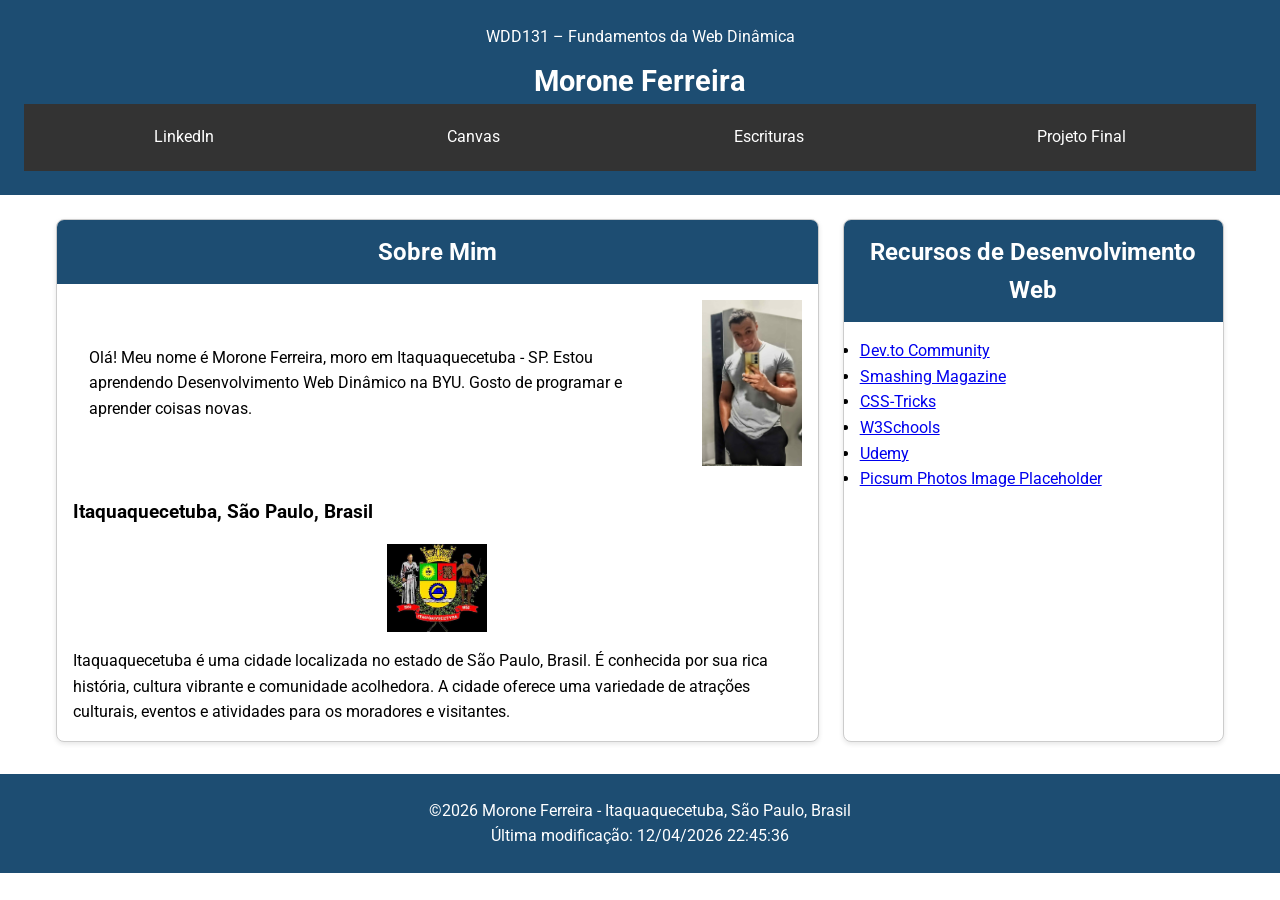
<file: index.html>
<!DOCTYPE html>
<html lang="pt-BR">
<head>
    <meta charset="UTF-8">
    <meta name="viewport" content="width=device-width, initial-scale=1.0">
    <title>WDD 131 – Fundamentos da Web Dinâmica - Morone Ferreira</title>
    <meta name="description" content="WDD 131 - Fundamentos da Web Dinâmica, Morone Ferreira, página inicial do curso com HTML, CSS e JavaScript">
    <meta name="author" content="Morone Ferreira">
    <link rel="stylesheet" href="estilos/base.css">
    <script src="scripts/obterdatas.js" defer></script>
    <link rel="preconnect" href="https://fonts.googleapis.com">
    <link rel="preconnect" href="https://fonts.gstatic.com" crossorigin>
    
    <link href="https://fonts.googleapis.com/css2?family=Roboto:wght@400;700&display=swap" rel="stylesheet">
</head>
<body>
    <header>
    <span id="titulo-curso">
        WDD131 – Fundamentos da Web Dinâmica
    </span>

    <h1>Morone Ferreira</h1>

    <nav>
        <a href="https://www.linkedin.com">LinkedIn</a>
        <a href="https://byupw.instructure.com/">Canvas</a>
        <a href="https://www.churchofjesuschrist.org/study/scriptures/bofm/1-ne/33?lang=por&id=p7#p7">Escrituras</a>
        <a href="#">Projeto Final</a>
    </nav>
</header>
    <main>
        <section class="card">
            <h2>Sobre Mim</h2>
            <div class="sobre-mim-conteudo">
            <p>Olá! Meu nome é Morone Ferreira, moro em Itaquaquecetuba - SP. Estou aprendendo Desenvolvimento Web Dinâmico na BYU. Gosto de programar e aprender coisas novas.</p>
            <img src="imagens/morone.jpg" alt="Foto de Morone Ferreira" width="150">
            </div>
            <h3>Itaquaquecetuba, São Paulo, Brasil</h3>
            <img src="imagens/brasao-itaqua.png" alt="Brasão da cidade de Itaquaquecetuba, São Paulo, Brasil">
            <p>Itaquaquecetuba é uma cidade localizada no estado de São Paulo, Brasil. É conhecida por sua rica história, cultura vibrante e comunidade acolhedora. A cidade oferece uma variedade de atrações culturais, eventos e atividades para os moradores e visitantes.</p>
        </section>
        <section class="card">
            <h2>Recursos de Desenvolvimento Web</h2>
            <ul>
                <li><a href="https://dev.to">Dev.to Community</a></li>
                <li><a href="https://smashingmagazine.com">Smashing Magazine</a></li>
                <li><a href="https://css-tricks.com">CSS-Tricks</a></li>
                <li><a href="https://www.w3schools.com">W3Schools</a></li>
                <li><a href="https://www.udemy.com">Udemy</a></li>
                <li><a href="https://picsum.photos">Picsum Photos Image Placeholder</a></li>
            </ul>
        </section>
    </main>
    <footer>
        <p>&copy;<span id="anoatual"></span> Morone Ferreira - Itaquaquecetuba, São Paulo, Brasil</p>
        <p id="ultimaModificacao"></p>
    </footer>
    
</body>
</html>
</file>
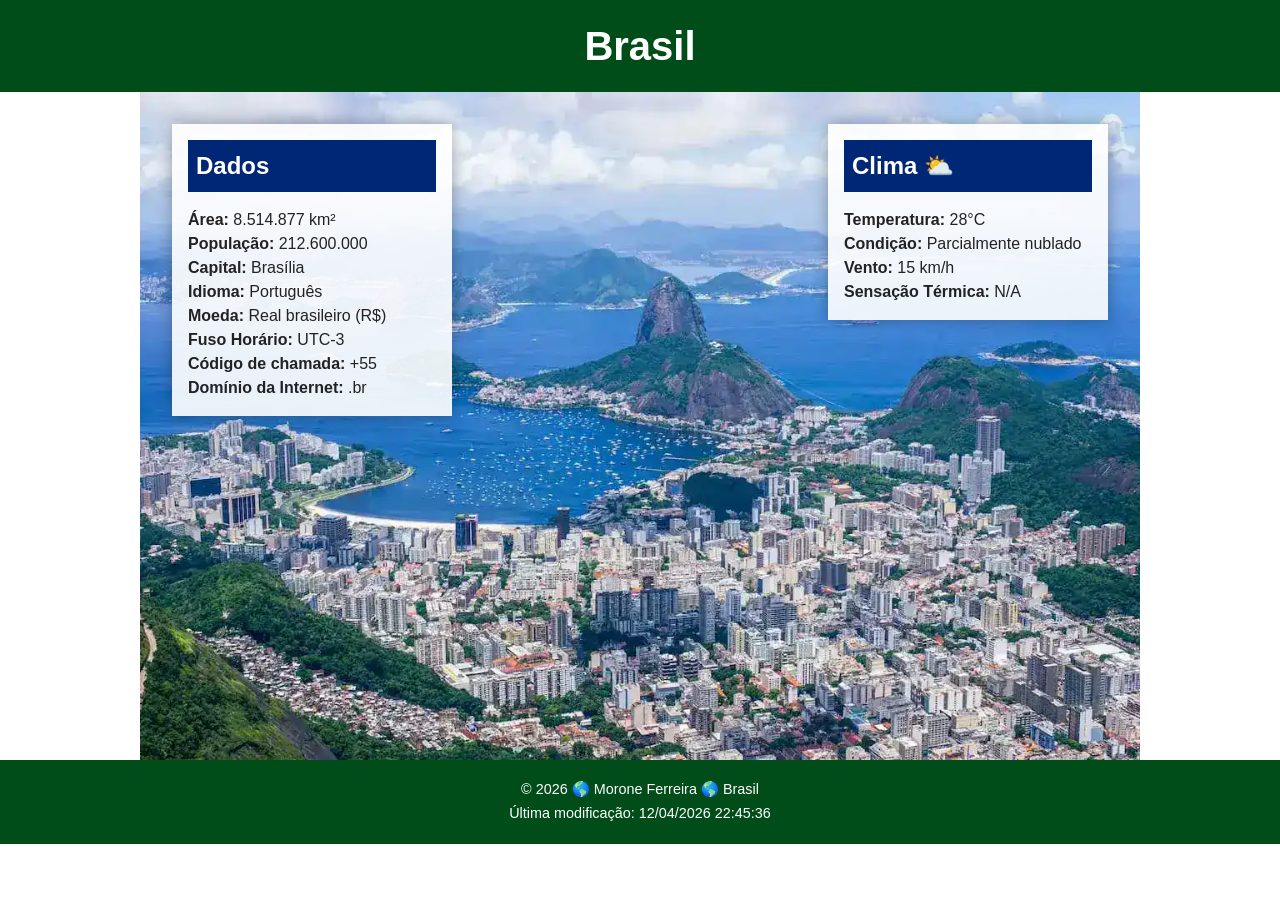
<file: local.html>
<!DOCTYPE html>
<html lang="pt-BR">
<head>
    <meta charset="UTF-8">
    <meta name="viewport" content="width=device-width, initial-scale=1.0">
    <title>Brasil - Página do País</title>
    <meta name="description" content="Descubra o Brasil: dados, capital Brasilia, cultura, clima e curiosidades sobre o mair país da América do Sul.">
    <meta name="author" content="Morone Ferreira">
    <link rel="stylesheet" href="estilos/local.css">
    <script src="scripts/local.js" defer></script>
</head>
<body>
    <header>
        <h1>Brasil</h1> 
    </header>

    <main>
        <div class="hero">
            <picture>
                <source srcset="imagens/brasil-hero-grande.webp" media="(min-width: 1000px)">
                <source srcset="imagens/brasil-hero-pequeno.webp" media="(max-width:999px)">
                <img src="imagens/brasil-hero-pequeno.webp" alt="Vista do Rio de Janeiro, Brasil" width="500" height="333">
            </picture>
        </div>
        <section class="dados">
            <h2>Dados</h2>
            <p><span class="rotulo">Área:</span> 8.514.877 km²</p>
            <p><span class="rotulo">População:</span> 212.600.000</p>
            <p><span class="rotulo">Capital:</span> Brasília</p>
            <p><span class="rotulo">Idioma:</span> Português</p>
            <p><span class="rotulo">Moeda:</span> Real brasileiro (R$)</p>
            <p><span class="rotulo">Fuso Horário:</span> UTC-3</p>
            <p><span class="rotulo">Código de chamada:</span> +55</p>
            <p><span class="rotulo">Domínio da Internet:</span> .br</p>
        </section>

        <section class="clima">
            <h2>Clima</h2>
            <img src="imagens/icone-clima.svg" alt="Parcialmente nublado" width="80" height="80">
            <p><span class="rotulo">Temperatura:</span> 28°C</p>
            <p><span class="rotulo">Condição:</span> Parcialmente nublado</p>
            <p><span class="rotulo">Vento:</span> 15 km/h</p>
            <p><span class="rotulo">Sensação Térmica:</span> <span id="sensacao-termica"></span></p>
        </section>
    </main>

    <footer>
         <p>&copy; <span id="ano-atual"></span> 🌎 Morone Ferreira 🌎 Brasil</p>
            <p id="ultima-modificacao"></p>
    </footer>
    
</body>
</html>
</file>
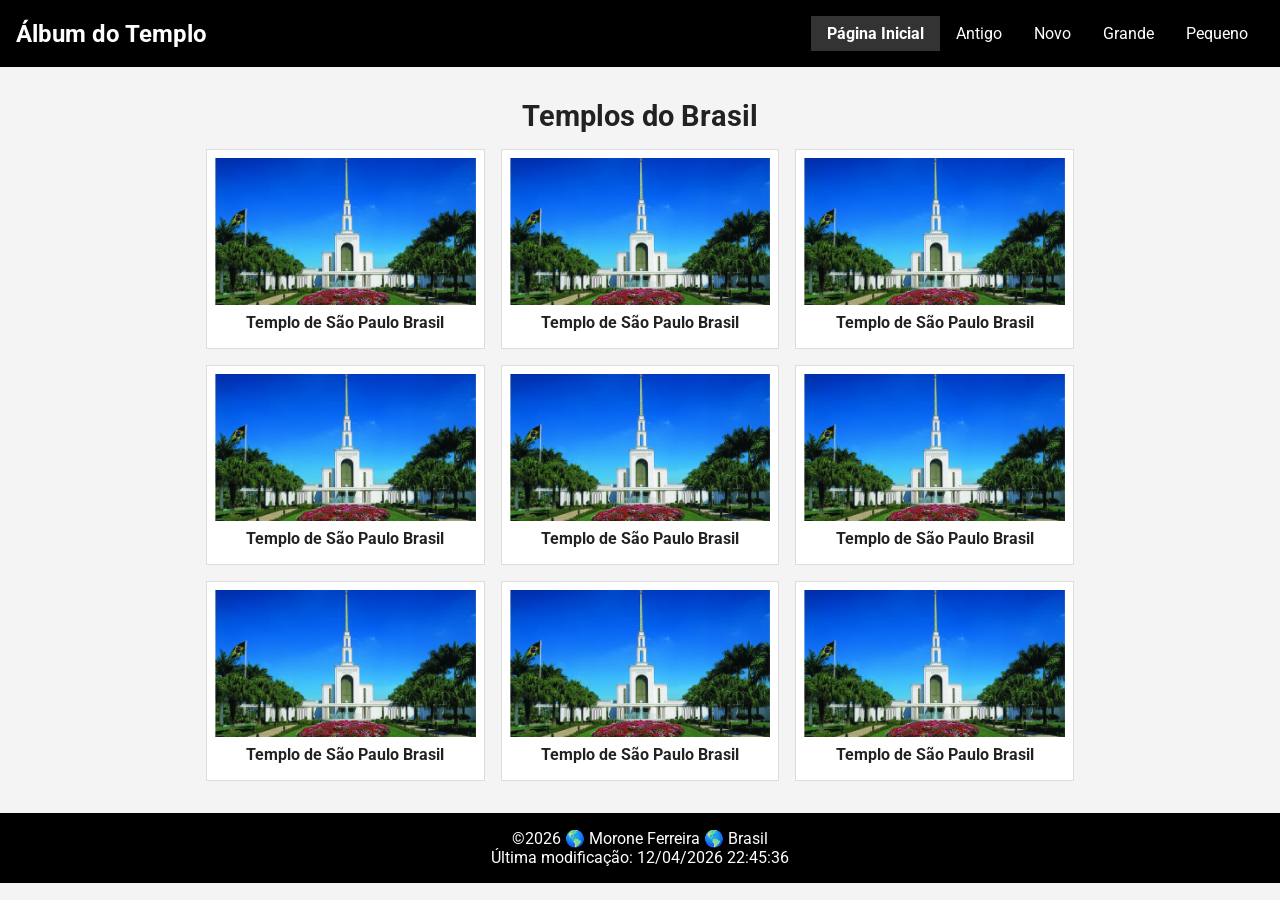
<file: templos.html>
<!DOCTYPE html>
<html lang="pt-BR">
<head>
    <meta charset="UTF-8">
    <meta name="viewport" content="width=device-width, initial-scale=1.0">
    <title>Álbum de Templos</title>
    <meta name="description" content="Álbum de fotos de templos repetido pois nessa altura do curso e conforme o enunciado, podemos repetir o mesmo templo para todas as fotos.">
    <meta name="author" content="Morone Ferreira">
    <link rel="preconnect" href="https://fonts.googleapis.com">
    <link rel="preconnect" href="https://fonts.gstatic.com" crossorigin>
    <link href="https://fonts.googleapis.com/css2?family=Roboto:wght@400;700&display=swap" rel="stylesheet">
    <link rel="stylesheet" href="estilos/templos.css">
    <link rel="stylesheet" href="estilos/templos-grandes.css">
    <script src="scripts/templos.js" defer></script>
</head>
<body>
    <header>
        <p>Álbum do Templo</p>
        <button id="menu" aria-label="Abrir menu">☰</button>
        <nav>
            <ul class="navegacao">
                <li><a href="#" class="ativo">Página Inicial</a></li>
                <li><a href="#">Antigo</a></li>
                <li><a href="#">Novo</a></li>
                <li><a href="#">Grande</a></li>
                <li><a href="#">Pequeno</a></li>
            </ul>
        </nav>
    </header>
    <main>
        <h1>Templos do Brasil</h1>
        <div class="album">
            <figure>
                <img src="imagens/templo-sao-paulo.jpg" alt="Templo de São Paulo Brasil" width="600" height="400">
                <figcaption>Templo de São Paulo Brasil</figcaption>
            </figure>
            <figure>
                <img src="imagens/templo-sao-paulo.jpg" alt="Templo de São Paulo Brasil" width="600" height="400">
                <figcaption>Templo de São Paulo Brasil</figcaption>
            </figure>
            <figure>
                <img src="imagens/templo-sao-paulo.jpg" alt="Templo de São Paulo Brasil" width="600" height="400">
                <figcaption>Templo de São Paulo Brasil</figcaption>
            </figure>
            <figure>
                <img src="imagens/templo-sao-paulo.jpg" alt="Templo de São Paulo Brasil" width="600" height="400">
                <figcaption>Templo de São Paulo Brasil</figcaption>
            </figure>
            <figure>
                <img src="imagens/templo-sao-paulo.jpg" alt="Templo de São Paulo Brasil" width="600" height="400">
                <figcaption>Templo de São Paulo Brasil</figcaption>
            </figure>
            <figure>
                <img src="imagens/templo-sao-paulo.jpg" alt="Templo de São Paulo Brasil" width="600" height="400">
                <figcaption>Templo de São Paulo Brasil</figcaption>
            </figure>
            <figure>
                <img src="imagens/templo-sao-paulo.jpg" alt="Templo de São Paulo Brasil" width="600" height="400">
                <figcaption>Templo de São Paulo Brasil</figcaption>
            </figure>
            <figure>
                <img src="imagens/templo-sao-paulo.jpg" alt="Templo de São Paulo Brasil" width="600" height="400">
                <figcaption>Templo de São Paulo Brasil</figcaption>
            </figure>
            <figure>
                <img src="imagens/templo-sao-paulo.jpg" alt="Templo de São Paulo Brasil" width="600" height="400">
                <figcaption>Templo de São Paulo Brasil</figcaption>
            </figure>
        </div>
    </main>
    <footer>
        <p>&copy;<span id="anoatual"></span> 🌎 Morone Ferreira 🌎 Brasil</p>
        <p id="ultimamodificacao"></p>
    </footer>
</body>
</html>
</file>
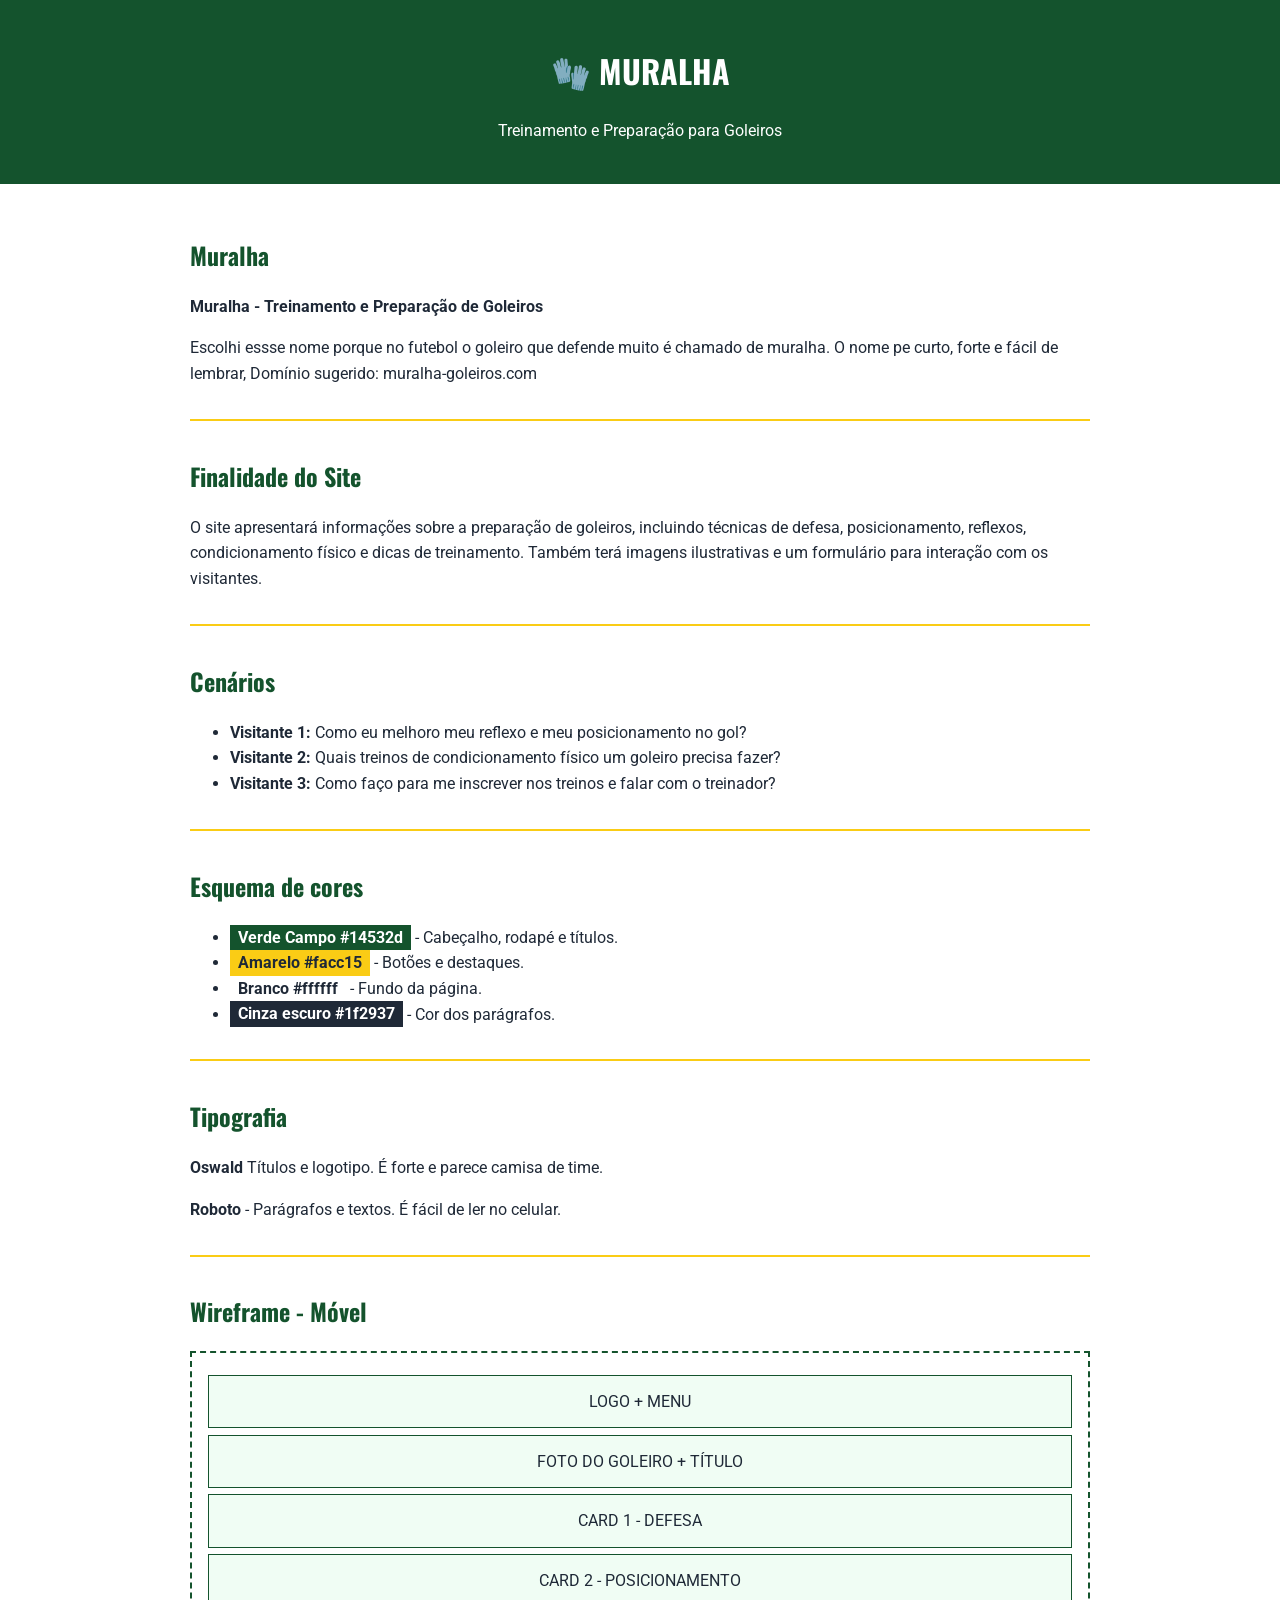
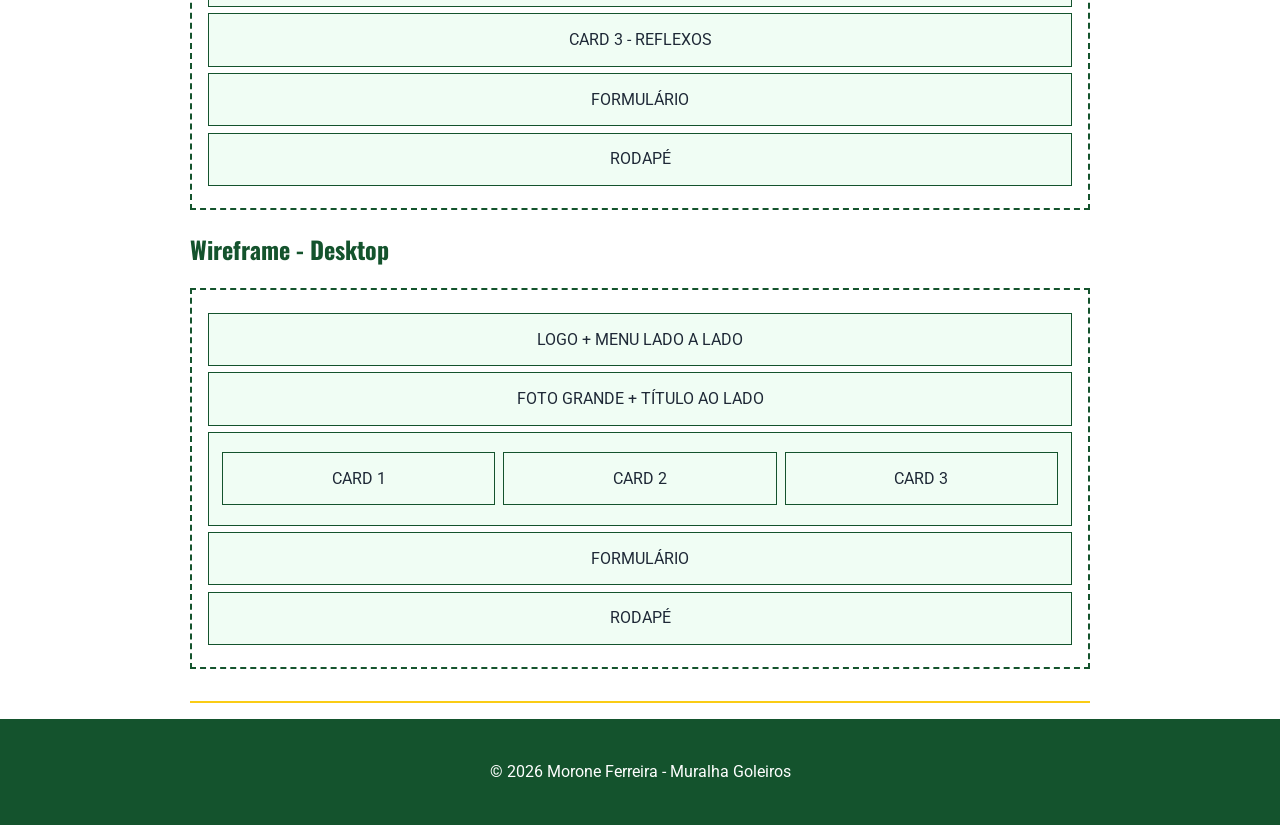
<file: Projeto/planejamentodosite.html>
<!DOCTYPE html>
<html lang="pt-BR">
<head>
    <meta charset="UTF-8">
    <meta name="viewport" content="width=device-width, initial-scale=1.0">
    <title>Muralha - Treinamento e Preparação de Goleiros</title>
    <meta name="description" content="Planejamento do site Muralha - Treinamento e preparação de goleiros.">
    <meta name="author" content="Morone Ferreira">
    <link rel="preconnect" href="https://fonts.googleapis.com">
    <link rel="preconnect" href="https://fonts.gstatic.com" crossorigin>
    <link href="https://fonts.googleapis.com/css2?family=Oswald:wght@500;700&family=Roboto:wght@400;700&display=swap" rel="stylesheet">
    <link rel="stylesheet" href="estilos/planejamentodosite.css">
</head>
<body>
<header>
<h1>🧤 MURALHA</h1>
  <p>Treinamento e Preparação para Goleiros</p>    
</header>

<main>
    <section>
        <h2>Muralha</h2>
        <p><strong>Muralha - Treinamento e Preparação de Goleiros</strong></p>
        <p>Escolhi essse nome porque no futebol o goleiro que defende muito é chamado de muralha. O nome pe curto, forte e fácil de lembrar, Domínio sugerido: muralha-goleiros.com</p>
    </section>
    <section>
        <h2>Finalidade do Site</h2>
        <p>O site apresentará informações sobre a preparação de goleiros, incluindo técnicas de defesa, posicionamento, reflexos, condicionamento físico e dicas de treinamento. Também terá imagens ilustrativas e um formulário para interação com os visitantes.</p>
    </section>
    <section>
        <h2>Cenários</h2>
        <ul>
            <li><strong>Visitante 1:</strong> Como eu melhoro meu reflexo e meu posicionamento no gol?</li>
            <li><strong>Visitante 2:</strong> Quais treinos de condicionamento físico um goleiro precisa fazer?</li>
            <li><strong>Visitante 3:</strong> Como faço para me inscrever nos treinos e falar com o treinador?</li>
        </ul>
    </section>
    <section>
        <h2>Esquema de cores</h2>
        <ul>
            <li><span class="cor verde">Verde Campo #14532d</span> - Cabeçalho, rodapé e títulos.</li>
            <li><span class="cor amarelo">Amarelo #facc15</span> - Botões e destaques.</li>
            <li><span class="cor brando">Branco #ffffff</span> - Fundo da página.</li>
            <li><span class="cor cinza">Cinza escuro #1f2937</span> - Cor dos parágrafos.</li>
        </ul>
    </section>
    <section>
        <h2>Tipografia</h2>
        <p><strong>Oswald</strong> Títulos e logotipo. É forte e parece camisa de time.</p>
        <p><strong>Roboto</strong> - Parágrafos e textos. É fácil de ler no celular.</p>
    </section>
    <section>
        <h2>Wireframe - Móvel</h2>
        <div class="wireframe">
            <div>LOGO + MENU</div>
            <div>FOTO DO GOLEIRO + TÍTULO</div>
            <div>CARD 1 - DEFESA</div>
      <div>CARD 2 - POSICIONAMENTO</div>
      <div>CARD 3 - REFLEXOS</div>
      <div>FORMULÁRIO</div>
      <div>RODAPÉ</div>
    </div>
    <h2>Wireframe - Desktop</h2>
    <div class="wireframe">
      <div>LOGO + MENU LADO A LADO</div>
      <div>FOTO GRANDE + TÍTULO AO LADO</div>
      <div class="wf-linha"><span>CARD 1</span><span>CARD 2</span><span>CARD 3</span></div>
      <div>FORMULÁRIO</div>
      <div>RODAPÉ</div>

        </div>
    </section>
</main>

<footer>
<p>&copy; <span id="ano"></span> Morone Ferreira - Muralha Goleiros</p>    
</footer>
<script>document.getElementById("ano").textContent = new Date().getFullYear();</script>
    
</body>
</html>
</file>
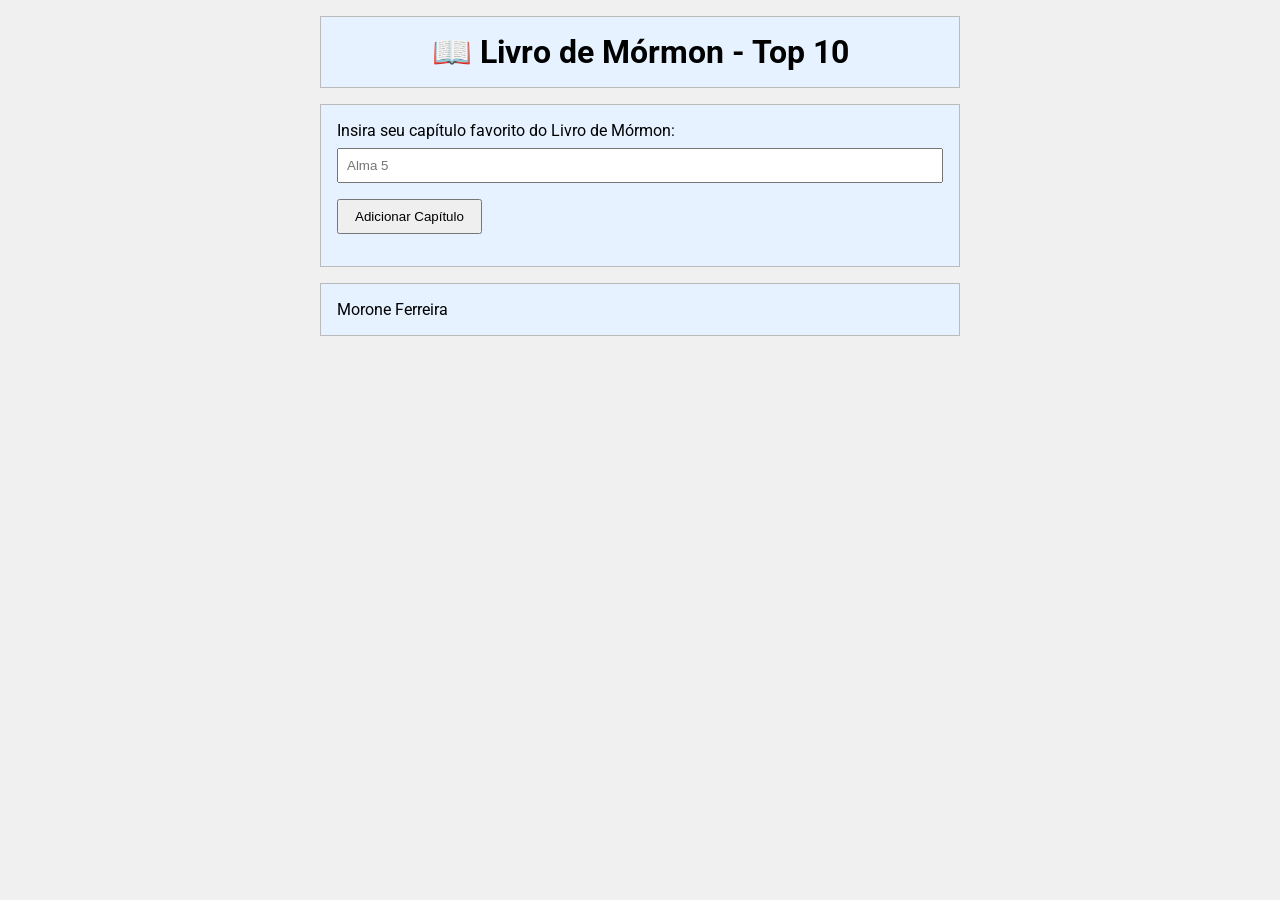
<file: semana02/bom.html>
<!DOCTYPE html>
<html lang="pt-BR">
<head>
    <meta charset="utf-8">
    <meta name="viewport" content="width=device-width, initial-scale=1.0">
    <title>WDD 131 – Livro de Mórmon</title>
    <meta name="description" content="Página para adicionar capítulos favoritos do Livro de Mórmon.">
    <meta name="author" content="Morone Ferreira">
    <link rel="preconnect" href="https://fonts.googleapis.com">
    <link rel="preconnect" href="https://fonts.gstatic.com" crossorigin>
    <link href="https://fonts.googleapis.com/css2?family=Roboto&display=swap" rel="stylesheet">
    <link rel="stylesheet" href="estilos/bom.css">
    <script src="scripts/bom.js" defer></script>
</head>
<body>
<header>
  <h1>📖 Livro de Mórmon - Top 10</h1>
</header>
<main>
  <label for="capfav">Insira seu capítulo favorito do Livro de Mórmon: </label>
  <input type="text" id="capfav" placeholder="Alma 5">
  <button type="submit">Adicionar Capítulo</button>
  <ul id="lista"></ul>
</main>
<footer>
  Morone Ferreira
</footer>    
</body>
</html>
</file>
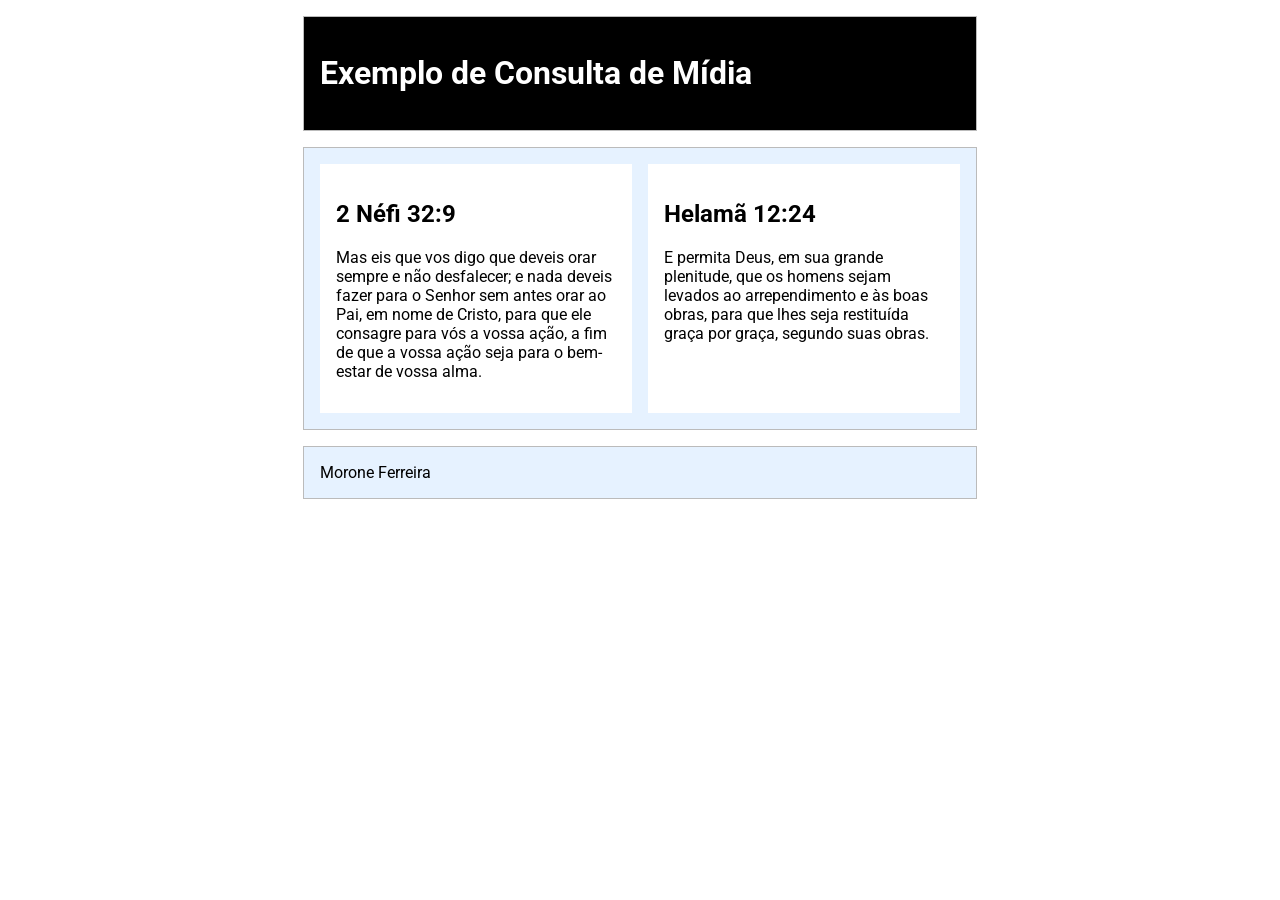
<file: semana02/consulta-de-midia.html>
<!DOCTYPE html>
<html lang="pt-BR">
<head>
  <meta charset="utf-8">
  <meta name="viewport" content="width=device-width, initial-scale=1.0">
  <title>WDD 131 – Exemplo de Consulta de Mídia</title>
  <meta name="description" content="Página de exemplo da atividade de aprendizagem sobre consulta de mídia.">
  <meta name="author" content="Morone Ferreira">
  <link rel="preconnect" href="https://fonts.googleapis.com">
  <link rel="preconnect" href="https://fonts.gstatic.com" crossorigin>
  <link href="https://fonts.googleapis.com/css2?family=Roboto&display=swap" rel="stylesheet">
  <link rel="stylesheet" href="estilos/consulta-de-midia.css">
  <link rel="stylesheet" href="estilos/consulta-de-midia-grande.css">
</head>
<body>
  <header>
    <h1>Exemplo de Consulta de Mídia</h1>
  </header>
  <main>
    <section>
      <h2>2 Néfi 32:9</h2>
      <p>Mas eis que vos digo que deveis orar sempre e não desfalecer; e nada deveis fazer para o Senhor sem antes orar ao Pai, em nome de Cristo, para que ele consagre para vós a vossa ação, a fim de que a vossa ação seja para o bem-estar de vossa alma.</p>
    </section>
    <section>
      <h2>Helamã 12:24</h2>
      <p>E permita Deus, em sua grande plenitude, que os homens sejam levados ao arrependimento e às boas obras, para que lhes seja restituída graça por graça, segundo suas obras.</p>
    </section>
  </main>
  <footer>
    Morone Ferreira
  </footer>
</body>
</html>
</file>
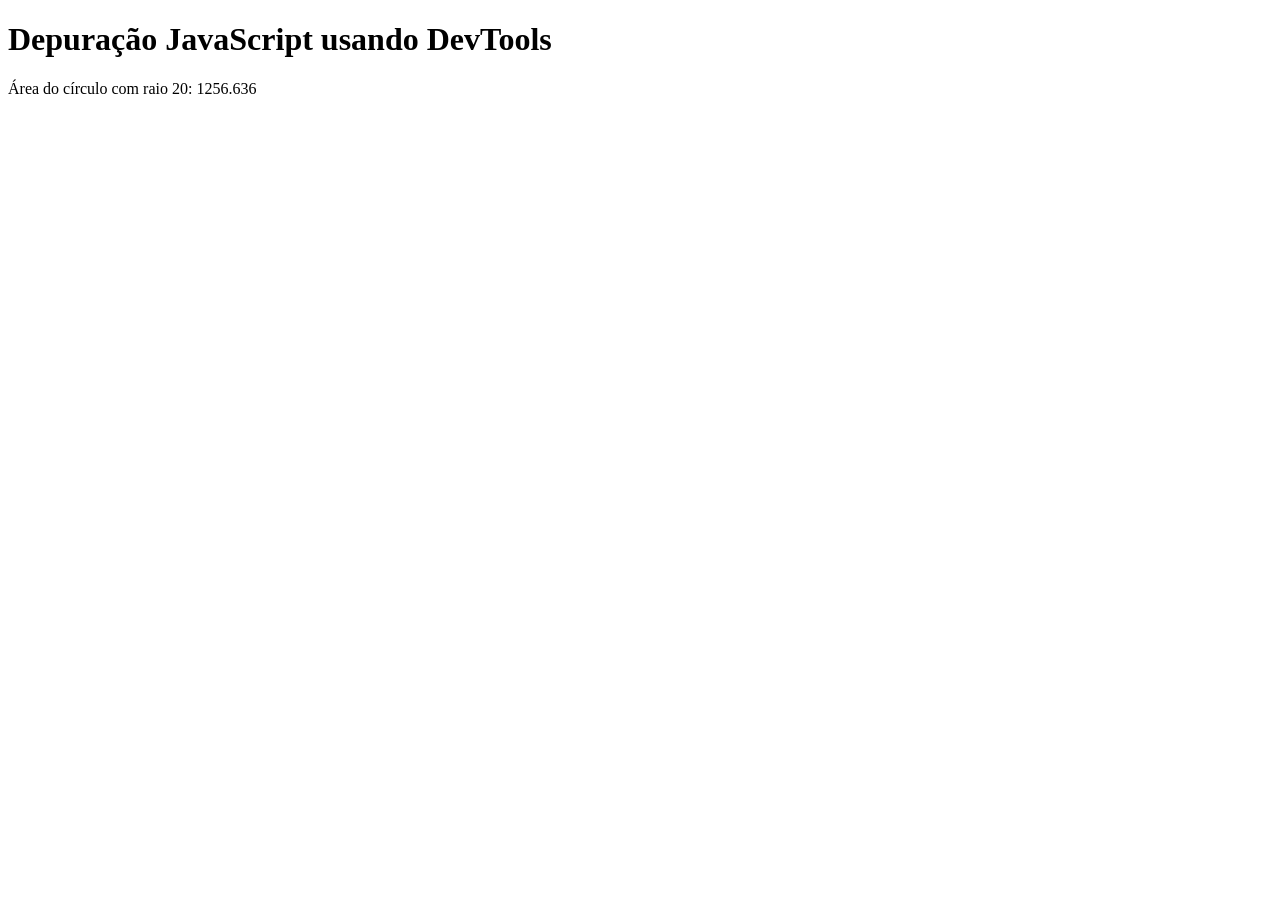
<file: semana02/depuracao.html>
<!DOCTYPE html>
<html lang="pt-BR">
<head>
    <meta charset="UTF-8">
    <meta name="viewport" content="width=device-width, initial-scale=1.0">
    <title>Depuração JavaScript</title>
    <script src="scripts/depuracao.js" defer></script>
</head>
<body>
    <h1>Depuração JavaScript usando DevTools</h1>
    <p>Área do círculo com raio <span id="raio"></span>: <span id="area"></span>
    </p>
    
</body>
</html>
</file>
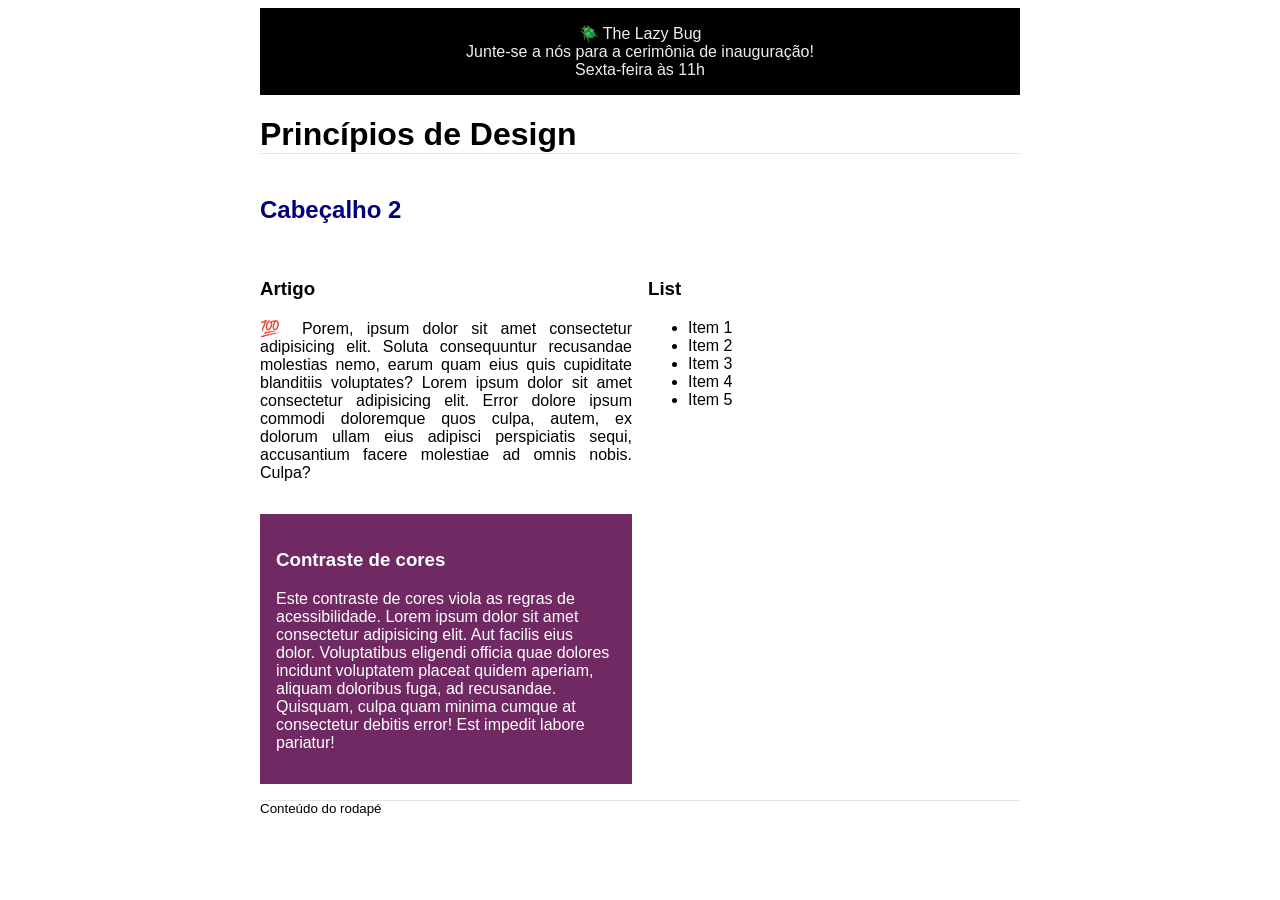
<file: semana03/design.html>
<!DOCTYPE html>
<html lang="pt-BR">
<head>
    <meta charset="UTF-8">
    <meta name="viewport" content="width=device-width, initial-scale=1.0">
    <title>Princípios de Design - Morone Ferreira</title>
    <meta name="description" content="Atividade de aprendizagem sobre princípios de design - contraste, alinhamento, grid e banner.">
    <meta name="author" content="Morone Ferreira">
    <link rel="stylesheet" href="estilos/design.css">
</head>
<body>
    <header>
	<div class="banner">🪲 The Lazy Bug<br>Junte-se a nós para a cerimônia de inauguração!<br>Sexta-feira às 11h</div>
            <h1>Princípios de Design</h1>
    </header>
<main>
	<h2>Cabeçalho 2</h2>
	<section>
		<h3>Artigo</h3>
		<article>
			<p>💯 Porem, ipsum dolor sit amet consectetur adipisicing elit. Soluta consequuntur recusandae molestias nemo, earum quam eius quis cupiditate blanditiis voluptates? Lorem ipsum dolor sit amet consectetur adipisicing elit. Error dolore ipsum commodi doloremque quos culpa, autem, ex dolorum ullam eius adipisci perspiciatis sequi, accusantium facere molestiae ad omnis nobis. Culpa?</p>
		</article>
	</section>
	<section>
		<h3>List</h3>
		<ul>
			<li>Item 1</li>
			<li>Item 2</li>
			<li>Item 3</li>
			<li>Item 4</li>
			<li>Item 5</li>
		</ul>
	</section>
	<div class="callout">
		<h3>Contraste de cores</h3>
		<p>Este contraste de cores viola as regras de acessibilidade. Lorem ipsum dolor sit amet consectetur adipisicing elit. Aut facilis eius dolor. Voluptatibus eligendi officia quae dolores incidunt voluptatem placeat quidem aperiam, aliquam doloribus fuga, ad recusandae. Quisquam, culpa quam minima cumque at consectetur debitis error! Est impedit labore pariatur!</p>
	</div>
</main>
<footer>
	Conteúdo do rodapé
</footer>
    
</body>
</html>
</file>
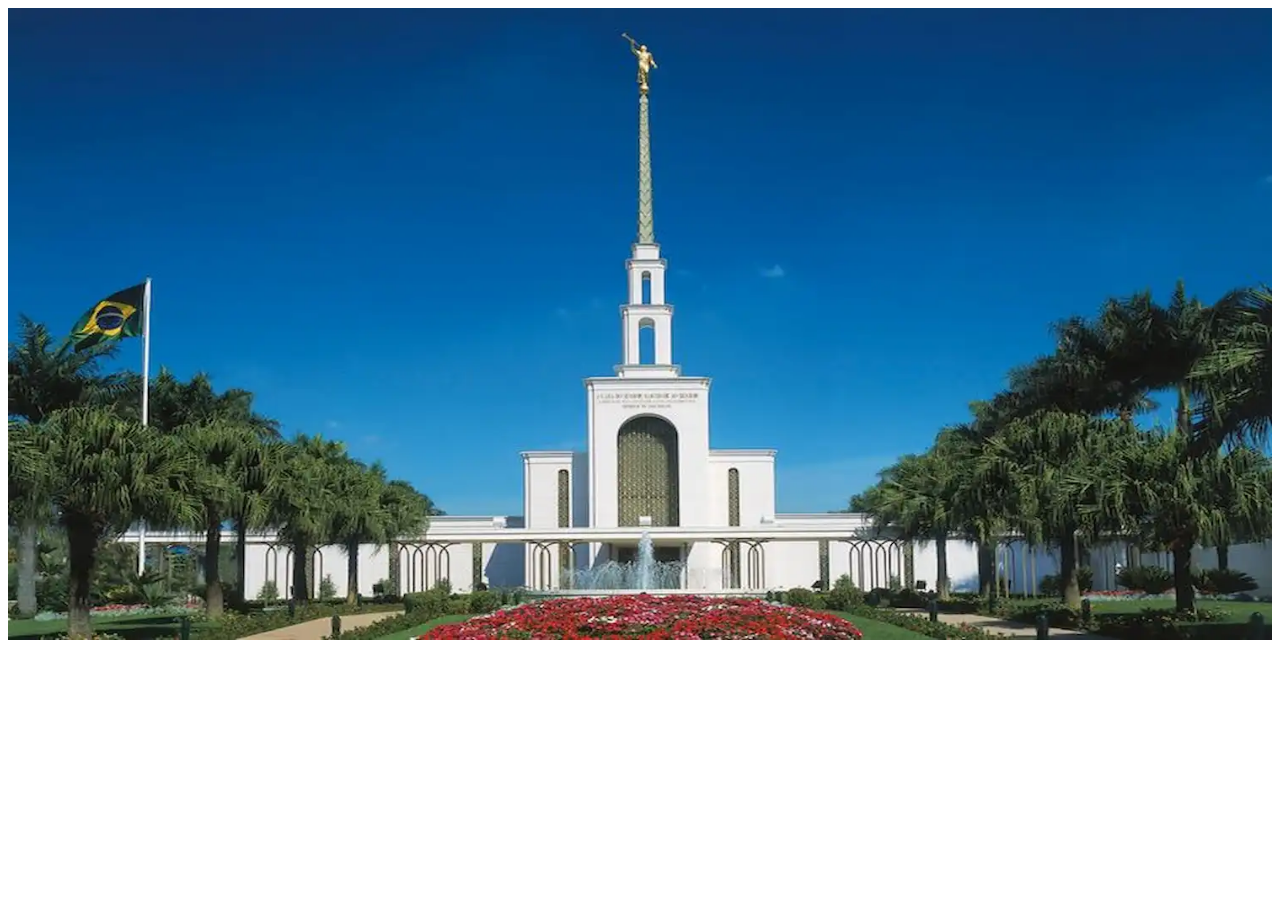
<file: semana03/imagens-responsivas.html>
<!DOCTYPE html>
<html lang="pt-BR">
<head>
  <meta charset="UTF-8">
  <meta name="viewport" content="width=device-width, initial-scale=1.0">
  <title>Imagens Responsivas</title>
  <link rel="stylesheet" href="estilos/imagens-responsivas.css">
</head>
<body>
  <main>
    <div class="principal">
      <picture>
        <source srcset="imagens/principal-grande.webp" media="(min-width: 1000px)">
        <source srcset="imagens/principal-media.webp" media="(min-width: 500px)">
        <img src="imagens/principal-pequena.webp" alt="Templo de São Paulo, Brasil" width="500" height="250">
      </picture>
    </div>
  </main>
</body>
</html>
</file>
<file: estilos/base.css>
* {
    margin: 0;
    padding: 0;
    box-sizing: border-box;
}

body {
    font-family: 'Roboto', sans-serif;
    line-height: 1.6;
}

#titulo-curso {
    display: block;
    font-size: 1rem;
    font-weight: normal;
    margin-bottom: 0.5rem;
}

header {
    background-color: #1d4d72;
    color: white;
    padding: 1.5rem;
    text-align: center;
}

header h1 {
    font-size: 1.8rem;
}

nav {
    background-color: #333;
    display: flex;
    justify-content: space-around;
    padding: 0.8rem;
}

nav a {
    color: white;
    text-decoration: none;
    padding: 0.5rem 1rem;
    transition: all 0.3s;
}

nav a:hover {
    background-color: #555;
    color: #ffd700;
    border-radius: 5px;
    text-decoration: underline;
}

main {
    display: grid;
    grid-template-columns: 2fr 1fr;
    gap: 1.5rem;
    max-width: 1200px;
    margin: 1.5rem auto;
    padding: 0 1rem;
}

.card {
    border: 1px solid #ccc;
    border-radius: 8px;
    overflow: hidden;
    background-color: white;
    box-shadow: 0 2px 5px rgba(0, 0, 0, 0.1);
}

.card h2 {
    background-color: #1d4d72;
    color: white;
    padding: 0.8rem;
    text-align: center;
}

.card p, .card h3, .card ul {
    padding: 1rem;
}

.card img {
    width: 100px;
    max-width: 200%;
    height: auto;
    display: block;
    margin: 0 auto;
}

footer {
    background-color: #1d4d72;
    color: white;
    text-align: center;
    padding: 1.5rem;
    margin-top: 2rem;
}

.sobre-mim-conteudo {
    display: flex;
    align-items: center;
    gap: 1rem;
    padding: 1rem;
}

@media (max-width: 768px) {
    main {
        grid-template-columns: 1fr;
    }

    nav {
        flex-direction: column;
        align-items: center;
        gap: 0.5rem;
    }

    .sobre-mim-conteudo {
        flex-direction: column;
    }
}
</file>
<file: estilos/local.css>
:root {
    --verde-escuro: #004d1a;
    --amarelo: #fedd00;
    --azul: #002776;
    --branco: #ffffff;
    --cinza-claro: #f2f2f2;
    --preto: #222222;
    --fonte-titulo: 'Arial', sans-serif;
    --fonte-texto: 'Verdana', sans-serif;
}

* { 
    margin: 0;
    padding: 0;
    box-sizing: border-box;
}

body {
    font-family: var(--fonte-texto);
    color: var(--preto);
    background-color: var(--branco);
    line-height: 1.5;
}

header {
    background-color: var(--verde-escuro);
    color: var(--branco);
    text-align: center;
    padding: 1rem;
}

header h1 {
    font-family: var(--fonte-titulo);
    font-size: 2rem;
}

main {
    max-width: 1000px;
    margin: 0 auto;
}

.hero img {
    width: 100%;
    height: auto;
    display: block;
}

.dados, .clima {
    padding: 1rem;
    text-align: center;
    border-bottom: 1px solid #ddd;
}

.dados h2, .clima h2 {
    background-color: var(--azul);
    color: var(--branco);
    padding: 0.5rem;
    margin-bottom: 1rem;
}

.rotulo {
    font-weight: bold;
}

.clima img {
    display: block;
    margin: 0 auto 1rem auto;
}

footer {
    background-color: var(--verde-escuro);
    color: var(--branco);
    text-align: center;
    padding: 1rem;
    font-size: 0.9rem;
}

footer p {
    margin: 0.2rem 0;
}

@media (min-width: 1000px) { header h1 {
    font-size: 2.5rem;
}

main {
    position: relative;
}

.dados, .clima {
    position: absolute;
    background-color: rgba(255, 255, 255, 0.9);
    box-shadow: 0 0 15px rgba(0, 0, 0, 0.3);
    border-bottom: none;
    width: 280px;
    text-align: left;
}

.dados {
    top: 2rem;
    left: 2rem;
}

.clima {
    top: 2rem;
    right: 2rem;
}

.clima img {
    display: none;
}

.clima h2::after {
    content: " ⛅";
}
}
</file>
<file: estilos/templos.css>
* {
    margin: 0;
    padding: 0;
    box-sizing: border-box;
}

body {
    font-family: 'Roboto', sans-serif;
    background-color: #f4f4f4;
    color: #222;
}

header {
    background-color: #000000;
    color: #ffffff;
    padding: 1rem;
    display: flex;
    justify-content: space-between;
    align-items: center;
    position: relative;
}

header p {
    font-size: 1.5rem;
    font-weight: 700;
}

#menu {
    font-size: 2rem;
    background: none;
    border: none;
    color: #ffffff;
    cursor: pointer;
}

nav {
    display: flex;
    justify-content: space-around;
    align-items: center;
}

nav.aberto {
    display: block;
}

.navegacao {
    list-style: none;
    display: flex;
    flex-direction: column;
}

.navegacao a {
    display: block;
    color: #ffffff;
    text-decoration: none;
    padding: 1rem;
    text-align: center;
}

.navegacao a:hover, .navegacao a.ativo {
    background-color: #333333;
    font-weight: 700;
}

main {
    max-width: 900px;
    margin: 0 auto;
    padding: 1rem;
}

main h1 {
    text-align: center;
    margin: 1rem 0;
    font-size: 1.8rem;
}

.album {
    display: grid;
    grid-template-columns: 1fr;
    gap: 1rem;
}

figure {
    background-color: #ffffff;
    border: 1px solid #ddd;
    padding: 0.5rem;
    text-align: center;
}

figure img {
    width: 100%;
    height: auto;
    display: block;
}

figcaption {
    padding: 0.5rem 0;
    font-weight: 700;
}

footer {
    background-color: #000000;
    color: #ffffff;
    text-align: center;
    padding: 1rem;
    margin-top: 1rem;
}
</file>
<file: estilos/templos-grandes.css>
@media screen and (min-width: 640px) {
    header {
        display: flex;
        justify-content: space-between;
        align-items: center;
    }

    #menu {
        display: none;
    }

    nav {
        display: block;
        position: static;
        width: auto;
        background-color: transparent;
    }

    .navegacao {
        flex-direction: row;
    }

    .navegacao a {
        padding: 0.5rem 1rem;
    }

    .album {
        grid-template-columns: 1fr 1fr 1fr;
    }

    main h2 {
        font-size: 2.2rem;
    }
}
</file>
<file: Projeto/estilos/planejamentodosite.css>
body {
        font-family: 'roboto', sans-serif;
        background-color: #ffffff;
        color: #1f2937;
        margin: 0;
        line-height: 1.6;
    }

    header , footer {
        background-color: #14532d;
        color: #ffffff;
        text-align: center;
        padding: 1.5rem;
    }

    h1, h2 {
        font-family: 'Oswald', sans-serif ;
        color: #14532d;
    }

    header h1, header p { color: #ffffff;}
    main { max-width: 900px; margin: 0 auto; padding: 1rem; }
section { border-bottom: 2px solid #FACC15; padding: 1rem 0; }
.cor { font-weight: bold; padding: 0.2rem 0.5rem; }
.verde { background: #14532D; color: #fff; }
.amarelo { background: #FACC15; }
.branco { background: #fff; border: 1px solid #ccc; }
.cinza { background: #1F2937; color: #fff; }
.wireframe { border: 2px dashed #14532D; padding: 1rem; margin: 1rem 0; }
.wireframe div, .wireframe span {
  border: 1px solid #14532D;
  background: #f0fdf4;
  padding: 0.8rem;
  margin: 0.4rem 0;
  text-align: center;
}
.wf-linha { display: flex; gap: 0.5rem; }
.wf-linha span { flex: 1; }
</file>
<file: semana02/estilos/bom.css>
* {
  margin: 0;
  padding: 0;
  box-sizing: border-box;
}

body {
  font-family: 'Roboto', sans-serif;
  background-color: #f0f0f0;
}

header, main, footer {
  max-width: 640px;
  margin: 1rem auto;
  border: 1px solid #bbb;
  padding: 1rem;
  background-color: #e6f2ff;
}

header h1 {
  text-align: center;
}

main label {
  display: block;
  margin-bottom: 0.5rem;
}

main input {
  width: 100%;
  padding: 0.5rem;
  margin-bottom: 1rem;
}

main button {
  padding: 0.5rem 1rem;
  cursor: pointer;
}

main ul {
  list-style: none;
  margin-top: 1rem;
}

main li {
  display: flex;
  justify-content: space-between;
  background-color: #fff;
  padding: 0.5rem;
  margin-bottom: 0.5rem;
  border: 1px solid #ddd;
}

main li button {
  background: none;
  border: none;
  cursor: pointer;
}
</file>
<file: semana02/estilos/consulta-de-midia.css>
body {
  font-family: 'Roboto', sans-serif;
}

header, main, footer {
  max-width: 640px;
  margin: 1rem auto;
  border: 1px solid #bbb;
  padding: 1rem;
  background-color: #e6f2ff;
}

main {
  display: grid;
  grid-template-columns: 1fr;
  grid-gap: 1rem;
}

section {
  padding: 1rem;
  background-color: #fff;
}
</file>
<file: semana02/estilos/consulta-de-midia-grande.css>
@media screen and (min-width: 500px) {
  header {
    background-color: #000;
    color: #fff;
  }

  main {
    grid-template-columns: 1fr 1fr;
  }
}
</file>
<file: semana03/estilos/design.css>
body {
	font-family: Roboto, helvetica, sans-serif;
}

header,
main,
footer {
	max-width: 760px;
	margin: 0 auto;
}

.banner {
    padding: 1rem;
    background-color: #000;
    color: #eee;
    text-align: center;
}

h1 {
	border-bottom: 1px solid rgba(0, 0, 0, 0.1);
}



h2 {
	color: navy;
	text-align: left;
}

article p {
	text-align: justify;
}

.callout {
	color: #ffffff;
	background-color: #702963;
    padding: 1rem;
}

footer {
	margin-top: 1rem;
	border-top: 1px solid rgba(0, 0, 0, 0.1);
	font-size: smaller;
	text-align: left;
}

main {
    display: grid;
    grid-template-columns: 1fr 1fr;
    gap: 1rem;
}

main h2 {
    grid-column: 1 / 3;
}
</file>
<file: semana03/estilos/imagens-responsivas.css>
.principal img {
  width: 100%;
  height: auto;
}
</file>
